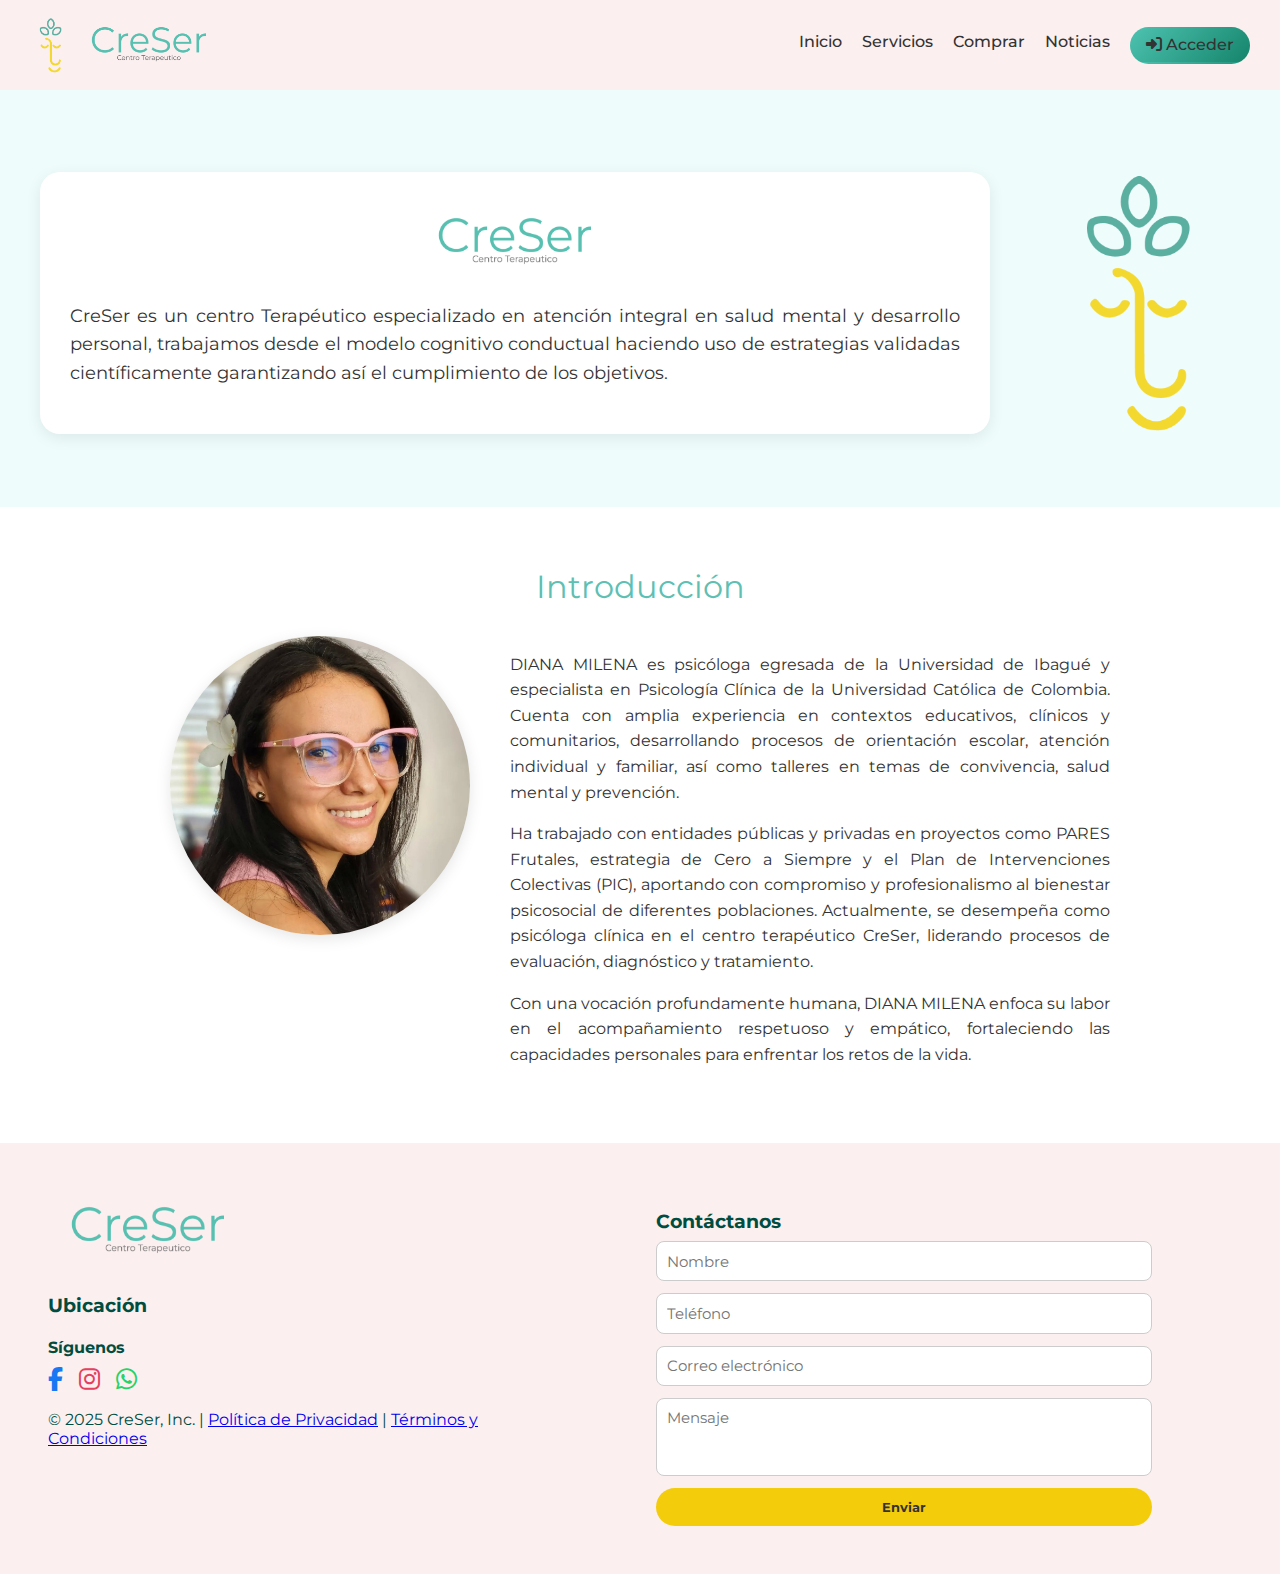
<file: frontend/index.html>
<!DOCTYPE html>
<html lang="es">

<head>
    <meta charset="UTF-8">
    <meta name="viewport" content="width=device-width, initial-scale=1.0">
    <link rel="stylesheet" href="css/estilos-inicio.css">
    <link rel="stylesheet" href="css/estilos-navbar.css">
    <link rel="stylesheet" href="https://cdnjs.cloudflare.com/ajax/libs/font-awesome/6.4.0/css/all.min.css">

    <title>CreSer</title>
</head>

<body>

    <!-- HEADER ADAPTATIVO ACTUALIZADO -->
    <header>
        <div class="navbar">
            <div class="logo">
                <img src="recursos/logo1.png" alt="CreSer Logo" id="logo1" onerror="this.style.display='none'">
                <img src="recursos/logo2.png" alt="CreSer Logo2" id="logo2" onerror="this.style.display='none'">
            </div>
            <nav class="menu">
                <a href="index.html" class="activo">Inicio</a>
                <a href="servicios.html">Servicios</a>
                <a href="comprar.html">Comprar</a>
                <a href="noticias.html">Noticias</a>
                
                <!-- NAVEGACIÓN ADAPTATIVA -->
                <div id="nav-auth-container">
                    <!-- Se llena dinámicamente con JavaScript -->
                    <div class="boton-acceder">
                        <a href="acceder.html">
                            <i class="fas fa-sign-in-alt"></i> Acceder
                        </a>
                    </div>
                </div>
            </nav>
        </div>
    </header>

    <section class="primer-contenido">
        <div class="contenido-incio">
            <div class="parrafo-introduccion">
                <img src="recursos/logo2.png" alt="CreSer Logo2" id="logo-contenido" onerror="this.style.display='none'">
                <p class="texto">
                    CreSer es un centro Terapéutico especializado en atención integral en salud mental y desarrollo
                    personal,
                    trabajamos desde el modelo cognitivo conductual haciendo uso de estrategias validadas
                    científicamente
                    garantizando así el cumplimiento de los objetivos.
                </p>
            </div>
            <div>
                <img src="recursos/logo1.png" id="logo1-2" onerror="this.style.display='none'">
            </div>
        </div>
    </section>

    <section>
        <h1>Introducción</h1>
        <div class="introduccion-container">
            <img src="recursos/psicologa.jpg" alt="Psicóloga Diana Milena" id="psicologa-img" onerror="this.style.display='none'">

            <div class="perfil-profesional">
                <p> DIANA MILENA es psicóloga egresada de la Universidad de Ibagué y especialista en Psicología Clínica
                    de la Universidad Católica de Colombia. Cuenta con amplia experiencia en contextos educativos,
                    clínicos
                    y comunitarios, desarrollando procesos de orientación escolar, atención individual y familiar, así
                    como
                    talleres en temas de convivencia, salud mental y prevención.
                </p>
                <p>
                    Ha trabajado con entidades públicas y privadas en proyectos como PARES Frutales, estrategia de Cero
                    a
                    Siempre y el Plan de Intervenciones Colectivas (PIC), aportando con compromiso y profesionalismo al
                    bienestar psicosocial de diferentes poblaciones. Actualmente, se desempeña como psicóloga clínica en
                    el
                    centro terapéutico CreSer, liderando procesos de evaluación, diagnóstico y tratamiento.
                </p>
                <p>
                    Con una vocación profundamente humana, DIANA MILENA enfoca su labor en el acompañamiento respetuoso
                    y empático,
                    fortaleciendo las capacidades personales para enfrentar los retos de la vida.
                </p>
            </div>
        </div>
    </section>

    <footer class="footer">
        <div class="footer-info">
            <img src="recursos/logo2.png" alt="" id="logo-footer" onerror="this.style.display='none'">
            <h3>Ubicación</h3>
            <h4>Síguenos</h4>
            <div class="social-icons">
                <a href="#"><i class="fab fa-facebook-f"></i></a>
                <a href="#"><i class="fab fa-instagram"></i></a>
                <a href="#"><i class="fab fa-whatsapp"></i></a>
            </div>
            <p>© 2025 CreSer, Inc. | <a href="#">Política de Privacidad</a> | <a href="#">Términos y Condiciones</a></p>
        </div>

        <div class="footer-form">
            <h3>Contáctanos</h3>
            <form id="contact-form">
                <input type="text" name="nombre" placeholder="Nombre" required>
                <input type="tel" name="telefono" placeholder="Teléfono" required>
                <input type="email" name="email" placeholder="Correo electrónico" required>
                <textarea name="mensaje" placeholder="Mensaje" rows="3" required></textarea>
                <button type="submit">Enviar</button>
            </form>
        </div>
    </footer>

    <!-- SCRIPTS ACTUALIZADOS -->
    <script src="js/config.js"></script>
    <script src="js/auth.js"></script>
    <script src="/frontend/js/header-adaptativo.js"></script>

</body>

</html>
</file>
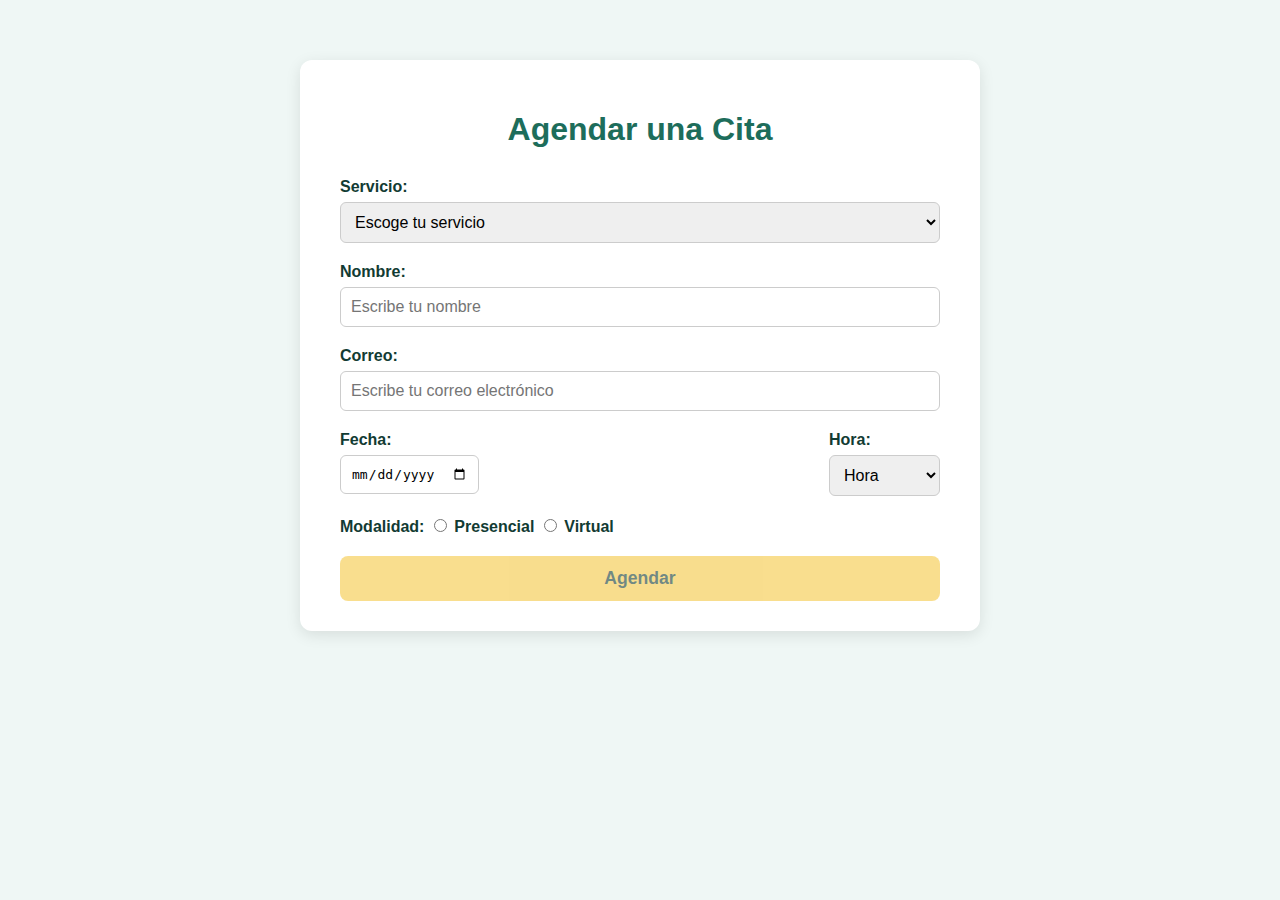
<file: agendar-cita.html>
<!DOCTYPE html>
<html lang="es">
<head>
  <meta charset="UTF-8" />
  <meta name="viewport" content="width=device-width, initial-scale=1.0"/>
  <title>Agendar Cita | CreSer</title>
  <link rel="stylesheet" href="agendar-cita.css" />
</head>
<body>
  <section class="agenda-container">
    <h1>Agendar una Cita</h1>
    <form id="agenda-form">
      <div class="form-group">
        <label for="servicio">Servicio:</label>
        <select id="servicio" required>
          <option value="">Escoge tu servicio</option>
          <option value="consulta">Consulta Psicológica</option>
          <option value="terapia-familiar">Terapia Familiar</option>
          <option value="evaluacion">Evaluación Psicológica</option>
        </select>
      </div>

      <div class="form-group">
        <label for="nombre">Nombre:</label>
        <input type="text" id="nombre" placeholder="Escribe tu nombre" required />
      </div>

      <div class="form-group">
        <label for="correo">Correo:</label>
        <input type="email" id="correo" placeholder="Escribe tu correo electrónico" required />
      </div>

      <div class="form-row">
        <div class="form-group">
          <label for="fecha">Fecha:</label>
          <input type="date" id="fecha" required />
        </div>

        <div class="form-group">
          <label for="hora">Hora:</label>
          <select id="hora" required>
            <option value="">Hora</option>
            <option value="08:00">08:00 AM</option>
            <option value="10:00">10:00 AM</option>
            <option value="14:00">02:00 PM</option>
            <option value="16:00">04:00 PM</option>
          </select>
        </div>
      </div>

      <div class="modalidad-container">
        <label>Modalidad:</label>
        <label><input type="radio" name="modalidad" value="presencial" required> Presencial</label>
        <label><input type="radio" name="modalidad" value="virtual"> Virtual</label>
      </div>

      <button type="submit" id="agendar-btn" disabled>Agendar</button>
    </form>
  </section>

  <script src="calendario.js"></script>
</body>
</html>
</file>
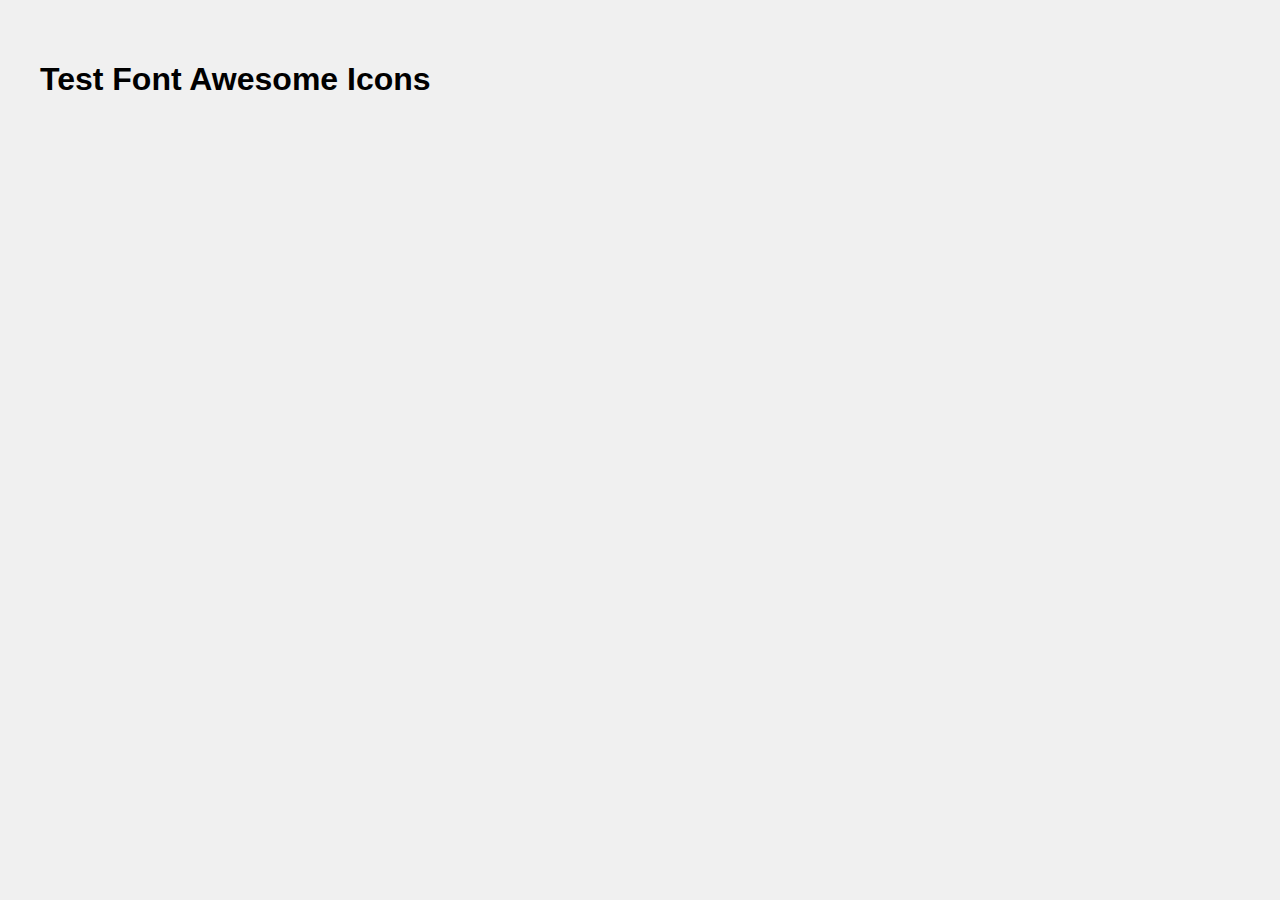
<file: prueba.html>
<!DOCTYPE html>
<html lang="es">
<head>
  <meta charset="UTF-8" />
  <title>Test Font Awesome</title>
  <link
    rel="stylesheet"
    href="https://cdnjs.cloudflare.com/ajax/libs/font-awesome/6.5.0/css/all.min.css"
    integrity="sha512-KY4z8f+5Q7xA+F4xOwFpoQ34epWmJo+Y9El6vOz6vYVJcN1xPr/9drS7OZx7jcVnplAhbsZ8bXesB2EpppEafg=="
    crossorigin="anonymous"
    referrerpolicy="no-referrer"
  />
  <style>
    body {
      background: #f0f0f0;
      font-family: Arial, sans-serif;
      padding: 2rem;
    }
    i {
      font-size: 64px;
      color: #FFD43B;
      margin-right: 1rem;
    }
  </style>
</head>
<body>
  <h1>Test Font Awesome Icons</h1>
  <i class="fab fa-instagram"></i>
  <i class="fab fa-facebook-f"></i>
  <i class="fab fa-twitter"></i>
  <i class="fab fa-youtube"></i>
</body>
</html>
</file>
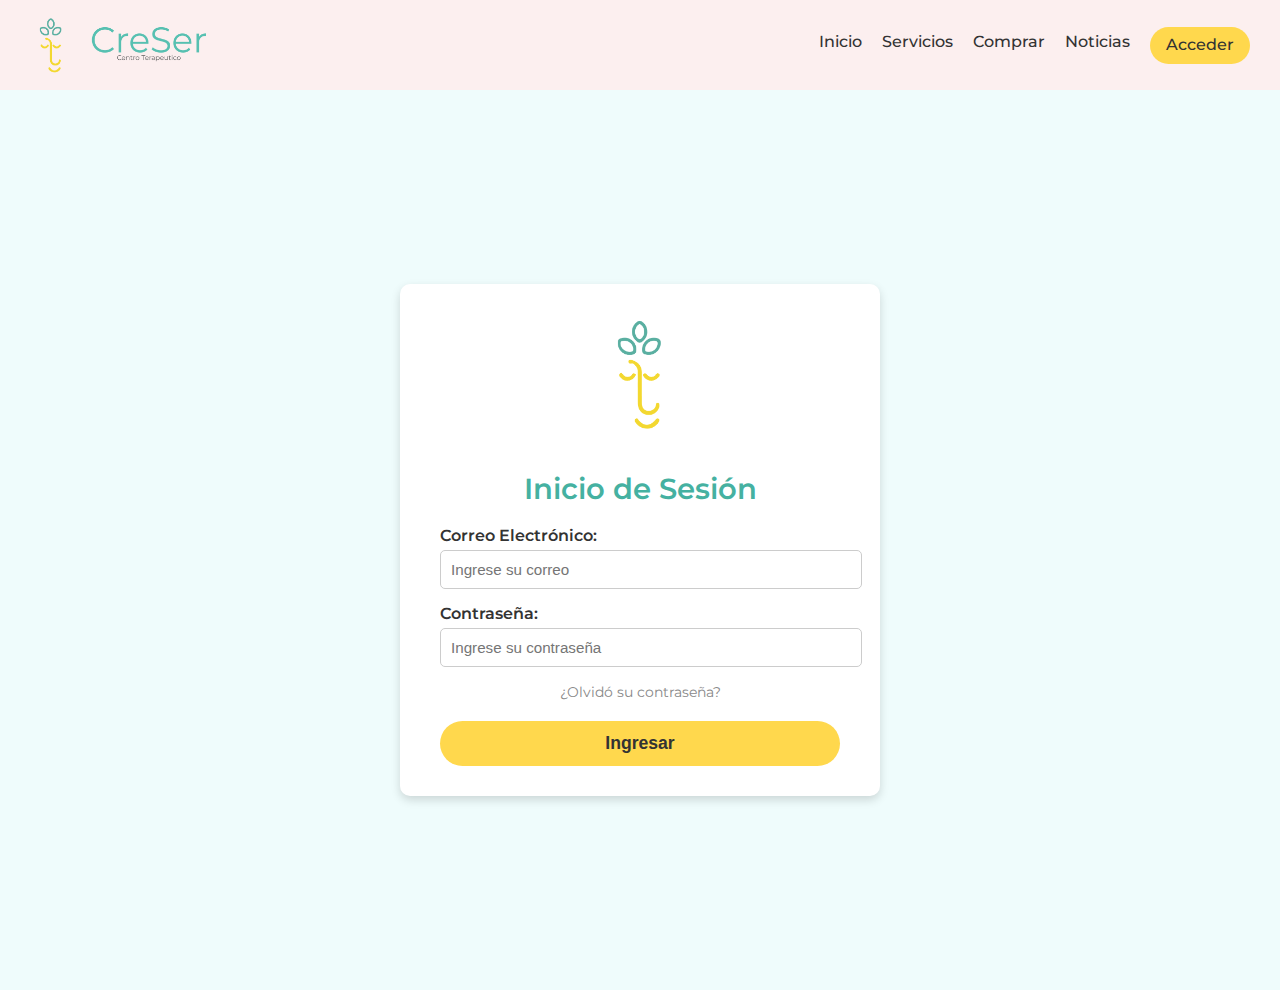
<file: frontend/acceder.html>
<!DOCTYPE html>
<html lang="es">

<head>
    <meta charset="UTF-8">
    <meta name="viewport" content="width=device-width, initial-scale=1.0">
    <link rel="stylesheet" href="css/estilos-navbar.css">
    <link rel="stylesheet" href="css/estilos-acceder.css">
    <title>Acceder - CreSer</title>
</head>

<body>

    <header>
        <div class="navbar">
            <div class="logo">
                <img src="recursos/logo1.png" alt="CreSer Logo" id="logo1">
                <img src="recursos/logo2.png" alt="CreSer Logo2" id="logo2">
            </div>
            <nav class="menu">
                <a href="index.html">Inicio</a>
                <a href="servicios.html">Servicios</a>
                <a href="comprar.html">Comprar</a>
                <a href="noticias.html">Noticias</a>
                <div class="boton-acceder">
                    <a href="acceder.html" class="activo">Acceder</a>
                </div>
            </nav>
        </div>
    </header>

    <section class="formulario-container">

        <div class="login-container">
            <img src="recursos/logo1.png" alt="Logo CreSer" class="logo-formulario">
            <h2>Inicio de Sesión</h2>

            <form class="login-form" id="loginForm">
                <label for="email">Correo Electrónico:</label>
                <input type="email" id="email" name="email" placeholder="Ingrese su correo" required>

                <label for="password">Contraseña:</label>
                <input type="password" id="password" name="password" placeholder="Ingrese su contraseña" required>

                <a href="#" class="olvide-contrasena">¿Olvidó su contraseña?</a>

                <button type="submit">Ingresar</button>
            </form>

        </div>
    </section>

    <!-- Scripts optimizados -->
    <script src="js/config.js"></script>
    <script src="js/auth.js"></script>

</body>

</html>
</file>
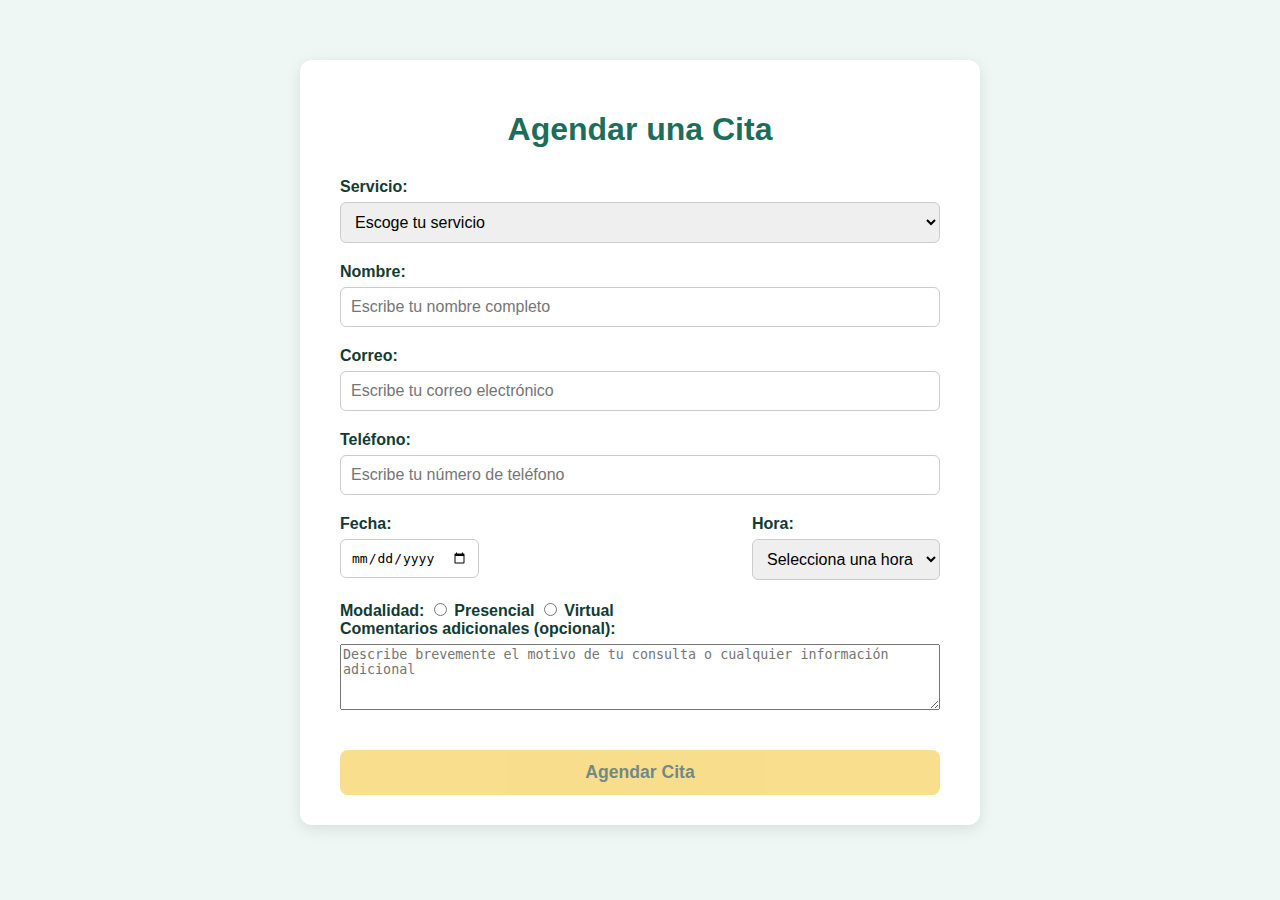
<file: frontend/agendar-cita.html>
<!DOCTYPE html>
<html lang="es">

<head>
  <meta charset="UTF-8" />
  <meta name="viewport" content="width=device-width, initial-scale=1.0" />
  <title>Agendar Cita | CreSer</title>
  <link rel="stylesheet" href="css/agendar-cita.css" />
</head>

<body>
  <section class="agenda-container">
    <h1>Agendar una Cita</h1>
    <form id="agenda-form">
      <div class="form-group">
        <label for="servicio">Servicio:</label>
        <select id="servicio" required>
          <option value="">Escoge tu servicio</option>

          <!-- SERVICIOS DE EVALUACIÓN -->
          <optgroup label="SERVICIOS DE EVALUACIÓN">
            <option value="valoracion-individual">Valoración Psicológica Individual</option>
            <option value="evaluacion-completa">Proceso de Evaluación y Diagnóstico</option>
          </optgroup>

          <!-- SERVICIOS TERAPÉUTICOS -->
          <optgroup label="SERVICIOS TERAPÉUTICOS">
            <option value="psicoterapia-individual">Psicoterapia Individual</option>
            <option value="psicoterapia-pareja-valoracion">Psicoterapia de Pareja - Valoración inicial</option>
            <option value="psicoterapia-pareja-regular">Psicoterapia de Pareja - Sesión regular</option>
          </optgroup>

          <!-- SERVICIOS ESPECIALIZADOS -->
          <optgroup label="SERVICIOS ESPECIALIZADOS">
            <option value="talleres-grupales">Talleres Grupales en Salud Mental</option>
            <option value="consultoria-educativa">Consultoría a Instituciones Educativas</option>
            <option value="orientacion-familiar">Orientación Familiar</option>
          </optgroup>
        </select>
      </div>

      <div class="form-group">
        <label for="nombre">Nombre:</label>
        <input type="text" id="nombre" placeholder="Escribe tu nombre completo" required />
      </div>

      <div class="form-group">
        <label for="correo">Correo:</label>
        <input type="email" id="correo" placeholder="Escribe tu correo electrónico" required />
      </div>

      <div class="form-group">
        <label for="telefono">Teléfono:</label>
        <input type="tel" id="telefono" placeholder="Escribe tu número de teléfono" required />
      </div>

      <div class="form-row">
        <div class="form-group">
          <label for="fecha">Fecha:</label>
          <input type="date" id="fecha" required />
        </div>

        <div class="form-group">
          <label for="hora">Hora:</label>
          <select id="hora" required>
            <option value="">Selecciona una hora</option>
            <option value="08:00">08:00 AM</option>
            <option value="09:00">09:00 AM</option>
            <option value="10:00">10:00 AM</option>
            <option value="11:00">11:00 AM</option>
            <option value="14:00">02:00 PM</option>
            <option value="15:00">03:00 PM</option>
            <option value="16:00">04:00 PM</option>
            <option value="17:00">05:00 PM</option>
          </select>
        </div>
      </div>

      <div class="modalidad-container">
        <label>Modalidad:</label>
        <label><input type="radio" name="modalidad" value="presencial" required> Presencial</label>
        <label><input type="radio" name="modalidad" value="virtual"> Virtual</label>
      </div>

      <div class="form-group">
        <label for="comentarios">Comentarios adicionales (opcional):</label>
        <textarea id="comentarios"
          placeholder="Describe brevemente el motivo de tu consulta o cualquier información adicional"
          rows="4"></textarea>
      </div>

      <div class="resumen-cita" id="resumen-cita" style="display: none;">
        <h3>Resumen de tu cita:</h3>
        <div class="resumen-content">
          <p><strong>Servicio:</strong> <span id="resumen-servicio"></span></p>
          <p><strong>Fecha y hora:</strong> <span id="resumen-fecha-hora"></span></p>
          <p><strong>Modalidad:</strong> <span id="resumen-modalidad"></span></p>
        </div>
      </div>

      <button type="submit" id="agendar-btn" disabled>Agendar Cita</button>
    </form>
  </section>


  <script src="js/validar-formulario.js"></script>
  <script src="js/calendario.js"></script>
</body>

</html>
</file>
<file: frontend/css/estilos-inicio.css>
@import url('https://fonts.googleapis.com/css2?family=Montserrat:ital,wght@0,100..900;1,100..900&display=swap');

body{
    margin: 0;
    min-height: 100vh
}

.navbar{
    position: fixed;
}
.primer-contenido {
  background-color: #EFFCFC;
  padding: 60px 40px;
  display: flex;
  justify-content: center;
}

.contenido-incio {
  max-width: 1200px;
  display: flex;
  justify-content: center;
  align-items: center;
  gap: 50px;
  margin-top: 100px;
  flex-wrap: wrap-reverse;

}

.parrafo-introduccion {
  background-color: white;
  padding: 30px;
  border-radius: 20px;
  box-shadow: 0 4px 15px rgba(0, 0, 0, 0.08);
  flex: 1 1 450px;
}

#logo-contenido {
  width: 200px;
  height: 80px;
  display: block;
  margin: 0 auto 20px;
}

.texto {
  font-size: 1.1rem;
  color: #333;
  line-height: 1.6;
  text-align: justify;
}

#logo1-2 {
  max-width: 200px;
  flex: 1 1 200px;
}

section h1 {
  font-size: 2rem;
  margin: 60px 0 30px;
  text-align: center;
  color: #5fbfb3;
  font-weight: 400;
}

.introduccion-container {
  display: flex;
  flex-wrap: wrap;
  gap: 40px;
  padding: 0 40px 60px;
  justify-content: center;
  align-items: flex-start;
}

#psicologa-img {
  width: 300px;
  height: auto;
  border-radius: 50%;
  object-fit: cover;
  box-shadow: 0 4px 15px rgba(0, 0, 0, 0.1);
}

.perfil-profesional {
  max-width: 600px;
  font-size: 1rem;
  color: #333;
  line-height: 1.6;
  text-align: justify;
}

.footer {
  display: flex;
  justify-content: space-between;
  padding: 2rem;
  background-color: #FCEFEF; /*#dceeea*/
  color: #004d40;
  flex-wrap: wrap;
}

.footer-info,
.footer-form {
  flex: 1 1 300px;
  margin: 1rem;
  padding-right: 5rem;
  
}

.footer h3, .footer h4 {
  margin-bottom: 0.5rem;
  font-weight: bold;
}

.social-icons {
  display: flex;
  gap: 1rem;
  margin-top: 0.5rem;
}

.social-icons a {
  font-size: 24px;
  color: #004d40;
  transition: transform 0.2s ease, color 0.3s ease;
}

.social-icons a:hover {
  transform: scale(1.2);
}

.social-icons a:nth-child(1) { color: #1877f2; }  
.social-icons a:nth-child(2) { color: #e4405f; }  
.social-icons a:nth-child(3) { color: #25d366; }  

.footer-form form {
  display: flex;
  flex-direction: column;
  gap: 0.75rem;
}

.footer-form input,
.footer-form textarea {
  padding: 0.6rem;
  border: 1px solid #ccc;
  border-radius: 8px;
  font-family: inherit;
  font-size: 0.95rem;
  resize: none;
}

.footer-form button {
  padding: 0.7rem;
  background-color: #f3cc0c;
  border: none;
  border-radius: 20px;
  font-family: 'Montserrat';
  color: #333333;
  font-weight:bold;
  cursor: pointer;
  transition: background-color 0.3s ease;
}

.footer-form button:hover {
  background-color: #e6bc00;
}
#logo-footer{
  width: 200px;
  height: 80px;
}


@media (max-width: 768px) {
  .footer {
    flex-direction: column;
    align-items: center;
  }

  .footer-info,
  .footer-form {
    width: 100%;
    max-width: 500px;
  }
}
</file>
<file: frontend/css/estilos-navbar.css>
@import url('https://fonts.googleapis.com/css2?family=Jersey+10&family=Montserrat:ital,wght@0,100..900;1,100..900&display=swap');

body {
    font-family: 'Montserrat';
    margin: 0;
    padding: 0;
    overflow-x: hidden;
}


.navbar {
    display: flex;
    justify-content: space-between;
    align-items: center;
    background-color: #FCEFEF;  /*#1d6d5d*/   /*#e0f5ef*/
    padding: 15px 30px;
    color: white;
    width: 100%;
    box-sizing: border-box;
}

.navbar .boton-acceder{
    margin-left: auto;
    height: 100%; 
    align-self: center; 
}


.logo {
    display: flex;
    align-items: center;
    gap:2px;
}


#logo1{
    height: 60px;
}

#logo2{
    width: 150px;
    height: auto;
}


.menu {
    display: flex;
    gap: 20px;
}

.menu a {
    color: #333333;
    text-decoration: none;
    font-weight: 500;
    padding: 5px 0;
    border-bottom: 2px solid transparent;
    transition: color 0.3s, border-color 0.3s;
}

.menu a:hover {
    color: #ffd84d;
    border-color: #ffd84d;
}


.boton-acceder a {
    background-color: #ffd84d;
    color: #333333;
    padding: 8px 16px;
    border-radius: 20px;
    font-weight: 500;
    text-decoration: none;
    transition: background-color 0.3s;
    display: inline-block;
}

.boton-acceder a:hover {
    background-color: #ffc107;
    color: white;
}



@media (max-width: 1024px) {
    .navbar {
        flex-wrap: wrap;
    }

    .menu {
        margin-top: 20px;
        justify-content: space-between;
        width: 100%;
    }

  
}

@media (max-width: 600px) {
    .navbar {
        flex-direction: column;
        gap: 15px;
    }

    .menu {
        flex-direction: column;
        gap: 10px;
        align-items: center;
    }

    
}

/* ============ ESTILOS PARA HEADER ADAPTATIVO ============ */

.user-menu {
    position: relative;
    display: inline-block;
}

.user-info {
    display: flex;
    align-items: center;
    gap: 10px;
    padding: 8px 12px;
    background: rgba(78, 195, 177, 0.1);
    border-radius: 25px;
    cursor: pointer;
    transition: all 0.3s ease;
    border: 2px solid transparent;
}

.user-info:hover {
    background: rgba(78, 195, 177, 0.2);
    border-color: #4EC3B1;
}

.user-avatar {
    width: 32px;
    height: 32px;
    border-radius: 50%;
    object-fit: cover;
    border: 2px solid #4EC3B1;
}

.user-name {
    font-weight: 600;
    color: #333;
    max-width: 120px;
    overflow: hidden;
    text-overflow: ellipsis;
    white-space: nowrap;
}

.user-info i {
    color: #4EC3B1;
    font-size: 12px;
    transition: transform 0.3s ease;
}

.user-menu:hover .user-info i {
    transform: rotate(180deg);
}

.dropdown-menu {
    position: absolute;
    top: 100%;
    right: 0;
    background: white;
    border: 1px solid #e0e0e0;
    border-radius: 8px;
    box-shadow: 0 4px 12px rgba(0, 0, 0, 0.15);
    min-width: 200px;
    z-index: 1000;
    opacity: 0;
    visibility: hidden;
    transform: translateY(-10px);
    transition: all 0.3s ease;
    margin-top: 5px;
}

.dropdown-menu.show {
    opacity: 1;
    visibility: visible;
    transform: translateY(0);
}

.dropdown-item {
    display: flex;
    align-items: center;
    gap: 10px;
    padding: 12px 16px;
    color: #333;
    text-decoration: none;
    transition: background-color 0.2s ease;
    border-bottom: 1px solid #f0f0f0;
}

.dropdown-item:hover {
    background-color: #f8f9fa;
}

.dropdown-item.active {
    background-color: rgba(78, 195, 177, 0.1);
    color: #4EC3B1;
    font-weight: 600;
}

.dropdown-item.logout {
    color: #dc3545;
    border-bottom: none;
}

.dropdown-item.logout:hover {
    background-color: rgba(220, 53, 69, 0.1);
}

.dropdown-divider {
    height: 1px;
    background-color: #e0e0e0;
    margin: 8px 0;
}

.dropdown-item i {
    width: 16px;
    text-align: center;
}

.btn-acceder {
    display: inline-flex;
    align-items: center;
    gap: 8px;
    padding: 10px 20px;
    background: linear-gradient(135deg, #4EC3B1, #15846B);
    color: white;
    text-decoration: none;
    border-radius: 25px;
    font-weight: 600;
    transition: all 0.3s ease;
    border: none;
    cursor: pointer;
}

.btn-acceder:hover {
    background: linear-gradient(135deg, #45b8a6, #13735c);
    transform: translateY(-2px);
    box-shadow: 0 4px 12px rgba(78, 195, 177, 0.3);
}

/* ============ RESPONSIVE PARA HEADER ============ */

@media (max-width: 768px) {
    .user-name {
        display: none;
    }
    
    .user-info {
        padding: 6px 8px;
    }
    
    .dropdown-menu {
        min-width: 180px;
        right: -10px;
    }
    
    .btn-acceder {
        padding: 8px 16px;
        font-size: 14px;
    }
}

@media (max-width: 480px) {
    .dropdown-menu {
        position: fixed;
        top: 60px;
        right: 10px;
        left: 10px;
        width: auto;
        min-width: auto;
    }
}
</file>
<file: agendar-cita.css>
body {
  font-family: 'Segoe UI', sans-serif;
  background-color: #eff7f5;
  color: #123b33;
  margin: 0;
  padding: 0;
}

.agenda-container {
  max-width: 600px;
  margin: 60px auto;
  background: #ffffff;
  padding: 30px 40px;
  border-radius: 12px;
  box-shadow: 0 4px 15px rgba(0, 0, 0, 0.1);
}

h1 {
  text-align: center;
  margin-bottom: 30px;
  color: #1d6d5b;
}

.form-group {
  margin-bottom: 20px;
  display: flex;
  flex-direction: column;
}

label {
  font-weight: 600;
  margin-bottom: 6px;
}

input,
select {
  padding: 10px;
  border: 1px solid #cccccc;
  border-radius: 6px;
  font-size: 1em;
}

.form-row {
  display: flex;
  justify-content: space-between;
  gap: 20px;
}

.modalidad {
  display: flex;
  gap: 20px;
  align-items: center;
  margin-top: 10px;
}

#agendar-btn {
  margin-top: 20px;
  width: 100%;
  padding: 12px;
  background-color: #f5c842;
  color: #123b33;
  border: none;
  border-radius: 8px;
  font-size: 1.1em;
  font-weight: bold;
  cursor: not-allowed;
  opacity: 0.6;
  transition: all 0.3s ease;
}

#agendar-btn.enabled {
  cursor: pointer;
  opacity: 1;
}
</file>
<file: frontend/css/estilos-acceder.css>
.formulario-container{
    background: #effcfc;
    background-size: cover;
    background-repeat: no-repeat;
    display: flex;
    justify-content: center;
    align-items: center;
    min-height: 100vh;
    margin: 0;
}

.login-container {
    background-color: #ffffff;
    border-radius: 10px;
    margin: 40px 0 40px;
    padding: 30px 40px;
    box-shadow: 0 4px 10px rgba(0, 0, 0, 0.15);
    text-align: center;
    max-width: 400px;
    width: 100%;
}

.logo-formulario {
    height: 120px;
    margin-bottom: 10px;
}


h2 {
    color: #45b1a1;
    margin-bottom: 20px;
    font-size: 1.8em;
    font-weight:600;
}

.login-form label {
    display: block;
    text-align: left;
    margin-bottom: 5px;
    color: #333;
    font-weight: 600;
}

.login-form input {
    width: 100%;
    padding: 10px;
    margin-bottom: 15px;
    border: 1px solid #ccc;
    border-radius: 5px;
    font-size: 0.95em;
    transition: border-color 0.3s;
}

.login-form input:focus {
    border-color: #1d6d5d;
    outline: none;
}

.olvide-contrasena {
    display: inline-block;
    margin-bottom: 20px;
    color: #888;
    text-decoration: none;
    font-size: 0.9em;
    transition: color 0.3s;
}

.olvide-contrasena:hover {
    color: #1d6d5d;
}


button {
    width: 100%;
    padding: 12px;
    background-color: #ffd84d;
    border: none;
    border-radius: 25px;
    color: #333333 ;
    font-size: 1.1em;
    font-weight: bold;
    cursor: pointer;
    transition: background-color 0.3s, transform 0.3s;
}

button:hover {
    background-color: #ffc107;
    color: white;
    transform: scale(1.02);
}
</file>
<file: frontend/css/agendar-cita.css>
body {
  font-family: 'Segoe UI', sans-serif;
  background-color: #eff7f5;
  color: #123b33;
  margin: 0;
  padding: 0;
}

.agenda-container {
  max-width: 600px;
  margin: 60px auto;
  background: #ffffff;
  padding: 30px 40px;
  border-radius: 12px;
  box-shadow: 0 4px 15px rgba(0, 0, 0, 0.1);
}

h1 {
  text-align: center;
  margin-bottom: 30px;
  color: #1d6d5b;
}

.form-group {
  margin-bottom: 20px;
  display: flex;
  flex-direction: column;
}

label {
  font-weight: 600;
  margin-bottom: 6px;
}

input,
select {
  padding: 10px;
  border: 1px solid #cccccc;
  border-radius: 6px;
  font-size: 1em;
}

.form-row {
  display: flex;
  justify-content: space-between;
  gap: 20px;
}

.modalidad {
  display: flex;
  gap: 20px;
  align-items: center;
  margin-top: 10px;
}

#agendar-btn {
  margin-top: 20px;
  width: 100%;
  padding: 12px;
  background-color: #f5c842;
  color: #123b33;
  border: none;
  border-radius: 8px;
  font-size: 1.1em;
  font-weight: bold;
  cursor: not-allowed;
  opacity: 0.6;
  transition: all 0.3s ease;
}

#agendar-btn.enabled {
  cursor: pointer;
  opacity: 1;
}


/* ============ ESTILOS PARA HEADER ADAPTATIVO ============ */

.user-menu {
    position: relative;
    display: inline-block;
}

.user-info {
    display: flex;
    align-items: center;
    gap: 10px;
    padding: 8px 12px;
    background: rgba(78, 195, 177, 0.1);
    border-radius: 25px;
    cursor: pointer;
    transition: all 0.3s ease;
    border: 2px solid transparent;
}

.user-info:hover {
    background: rgba(78, 195, 177, 0.2);
    border-color: #4EC3B1;
}

.user-avatar {
    width: 32px;
    height: 32px;
    border-radius: 50%;
    object-fit: cover;
    border: 2px solid #4EC3B1;
}

.user-name {
    font-weight: 600;
    color: #333;
    max-width: 120px;
    overflow: hidden;
    text-overflow: ellipsis;
    white-space: nowrap;
}

.user-info i {
    color: #4EC3B1;
    font-size: 12px;
    transition: transform 0.3s ease;
}

.user-menu:hover .user-info i {
    transform: rotate(180deg);
}

.dropdown-menu {
    position: absolute;
    top: 100%;
    right: 0;
    background: white;
    border: 1px solid #e0e0e0;
    border-radius: 8px;
    box-shadow: 0 4px 12px rgba(0, 0, 0, 0.15);
    min-width: 200px;
    z-index: 1000;
    opacity: 0;
    visibility: hidden;
    transform: translateY(-10px);
    transition: all 0.3s ease;
    margin-top: 5px;
}

.dropdown-menu.show {
    opacity: 1;
    visibility: visible;
    transform: translateY(0);
}

.dropdown-item {
    display: flex;
    align-items: center;
    gap: 10px;
    padding: 12px 16px;
    color: #333;
    text-decoration: none;
    transition: background-color 0.2s ease;
    border-bottom: 1px solid #f0f0f0;
}

.dropdown-item:hover {
    background-color: #f8f9fa;
}

.dropdown-item.active {
    background-color: rgba(78, 195, 177, 0.1);
    color: #4EC3B1;
    font-weight: 600;
}

.dropdown-item.logout {
    color: #dc3545;
    border-bottom: none;
}

.dropdown-item.logout:hover {
    background-color: rgba(220, 53, 69, 0.1);
}

.dropdown-divider {
    height: 1px;
    background-color: #e0e0e0;
    margin: 8px 0;
}

.dropdown-item i {
    width: 16px;
    text-align: center;
}

.btn-acceder {
    display: inline-flex;
    align-items: center;
    gap: 8px;
    padding: 10px 20px;
    background: linear-gradient(135deg, #4EC3B1, #15846B);
    color: white;
    text-decoration: none;
    border-radius: 25px;
    font-weight: 600;
    transition: all 0.3s ease;
    border: none;
    cursor: pointer;
}

.btn-acceder:hover {
    background: linear-gradient(135deg, #45b8a6, #13735c);
    transform: translateY(-2px);
    box-shadow: 0 4px 12px rgba(78, 195, 177, 0.3);
}

/* ============ RESPONSIVE PARA HEADER ============ */

@media (max-width: 768px) {
    .user-name {
        display: none;
    }
    
    .user-info {
        padding: 6px 8px;
    }
    
    .dropdown-menu {
        min-width: 180px;
        right: -10px;
    }
    
    .btn-acceder {
        padding: 8px 16px;
        font-size: 14px;
    }
}

@media (max-width: 480px) {
    .dropdown-menu {
        position: fixed;
        top: 60px;
        right: 10px;
        left: 10px;
        width: auto;
        min-width: auto;
    }
}


/* Información de servicios */
.info-servicios {
    margin-bottom: 30px;
}

.info-card {
    background: linear-gradient(135deg, #4EC3B1, #15846B);
    color: white;
    padding: 20px;
    border-radius: 12px;
    display: flex;
    align-items: center;
    gap: 15px;
    box-shadow: 0 4px 15px rgba(78, 195, 177, 0.3);
}

.info-card i {
    font-size: 24px;
    flex-shrink: 0;
}

.info-card p {
    margin: 0;
    font-size: 16px;
    line-height: 1.5;
}

/* Responsive para info card */
@media (max-width: 768px) {
    .info-card {
        flex-direction: column;
        text-align: center;
        gap: 10px;
    }
    
    .info-card i {
        font-size: 20px;
    }
    
    .info-card p {
        font-size: 14px;
    }
}
</file>
